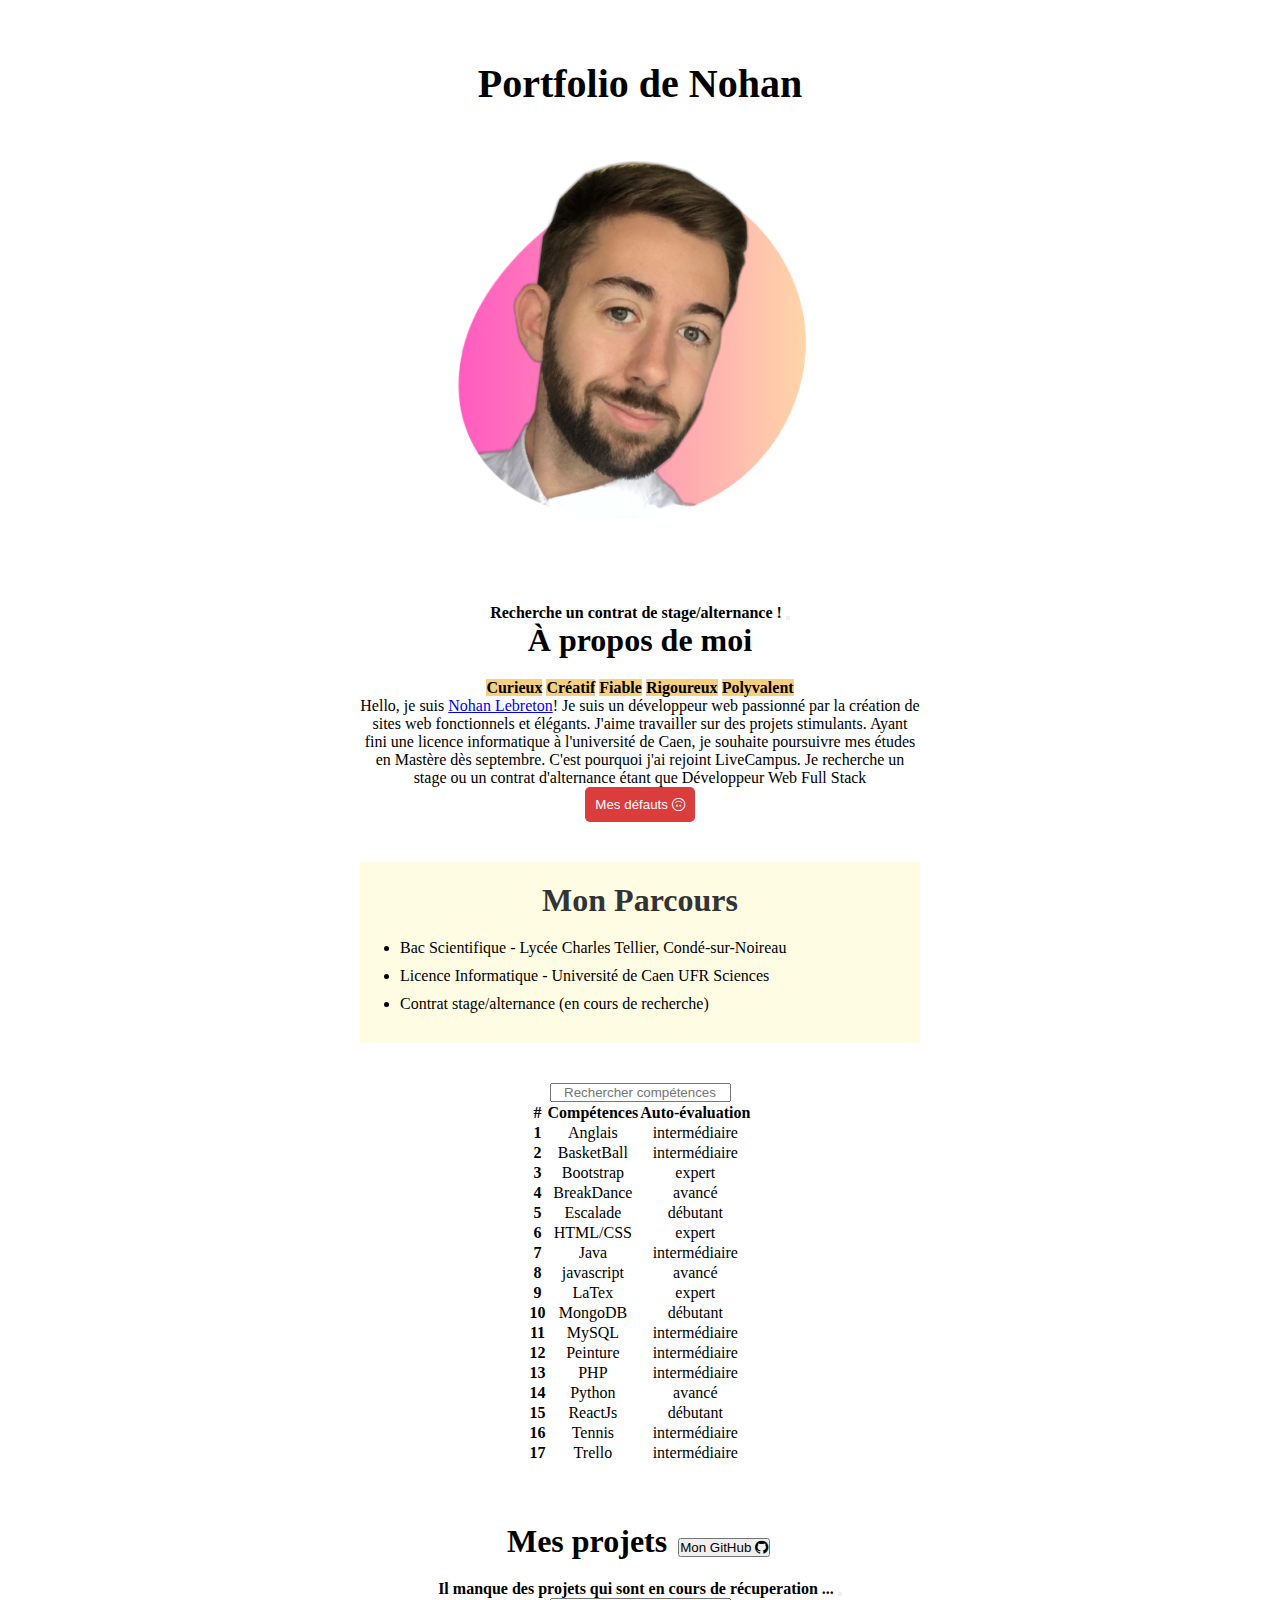
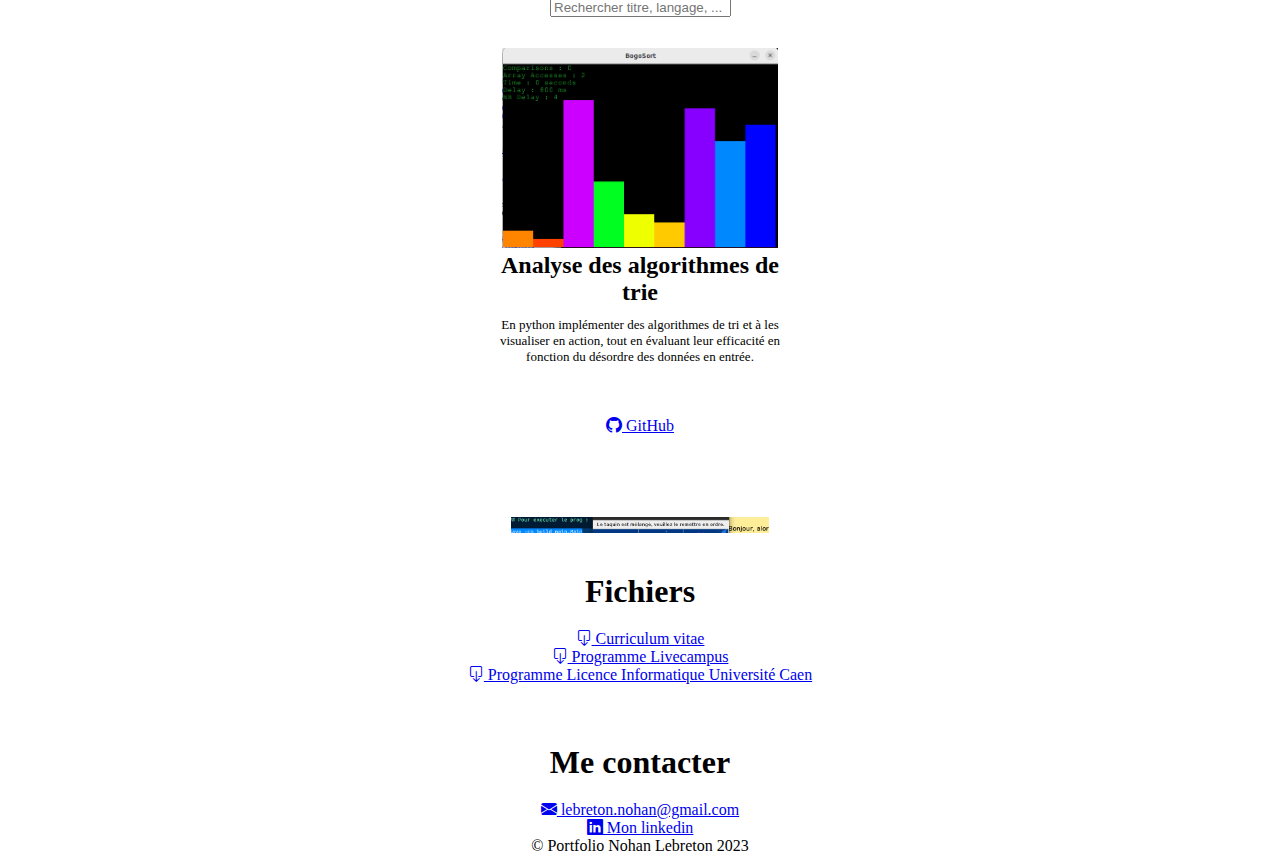
<file: index.html>
<!DOCTYPE html>
<html lang="fr">
<head>
	<meta charset="UTF-8">
	<meta name="viewport" content="width=device-width, initial-scale=1.0">
	<title>Mon Portfolio</title>
	<link href="https://cdn.jsdelivr.net/npm/bootstrap@5.3.0-alpha3/dist/css/bootstrap.min.css" rel="stylesheet" integrity="sha384-KK94CHFLLe+nY2dmCWGMq91rCGa5gtU4mk92HdvYe+M/SXH301p5ILy+dN9+nJOZ" crossorigin="anonymous">	<script src="https://code.jquery.com/jquery-3.6.0.min.js"></script>
	<link rel="stylesheet" href="https://cdn.jsdelivr.net/npm/bootstrap-icons@1.5.0/font/bootstrap-icons.css">
	<link rel="stylesheet" href="assets/css/style.css">
	<script src="https://cdn.jsdelivr.net/npm/bootstrap@5.3.0-alpha3/dist/js/bootstrap.bundle.min.js" integrity="sha384-ENjdO4Dr2bkBIFxQpeoTz1HIcje39Wm4jDKdf19U8gI4ddQ3GYNS7NTKfAdVQSZe" crossorigin="anonymous"></script>
</head>
<body>
	<header>
	</header>
	<main>
		<!-- Présentation -->
		<h1>Portfolio de Nohan</h1>
        <figure class="figure">
            <img src="assets/img/profile.png" class="figure-img img-fluid rounded" alt="Image de nohan lebreton">
        </figure>
		<!-- Alternance ! -->
		<div class="alert text-success alert-warning alert-dismissible fade show" role="alert">
			<strong>Recherche un contrat de stage/alternance !</strong>
			<button type="button" class="btn-close" data-bs-dismiss="alert" aria-label="Close"></button>
		</div>
		<section id="about">
			<h2>À propos de moi</h2>
			<!-- badge-->
			<h4><span class="badge text-black bg-sand">Curieux</span>
				<span class="badge text-black bg-sand">Créatif</span>
				<span class="badge text-black bg-sand">Fiable</span>
				<span class="badge text-black bg-sand">Rigoureux</span>
				<span class="badge text-black bg-sand">Polyvalent</span>
			</h4>
			<!-- Introduction texte-->
			<p class="text-wrap" >Hello, je suis <a href="https://www.linkedin.com/in/nohan-lebreton-199b20210">Nohan Lebreton</a>! Je suis un développeur web passionné par la création de sites web fonctionnels et élégants. J'aime travailler sur des projets stimulants. Ayant fini une licence informatique à l'université de Caen, je souhaite poursuivre mes études en Mastère dès septembre. C'est pourquoi j'ai rejoint LiveCampus. Je recherche un stage ou un contrat d'alternance étant que Développeur Web Full Stack</p>
			<button type="button" class="badButton" >Mes défauts <i class="bi bi-emoji-smile-upside-down"></i></button>
		</section>
		<!-- Parcour -->
		<section id="mon-parcours">
			<h2>Mon Parcours</h2>
			<ul id="parcours-liste">
			  <li>Bac Scientifique - Lycée Charles Tellier, Condé-sur-Noireau</li>
			  <li>Licence Informatique - Université de Caen UFR Sciences</li>
			  <li>Contrat stage/alternance (en cours de recherche)</li>
			</ul>
		</section>
		<!-- Compétences -->
		<section id="skills">
		<script src="assets/js/skills.js"></script>
		</section>
		<!-- Projets -->
		<section id="projects" class="project-section">
			<h2>Mes projets <a href="https://github.com/nohan-lebreton" ><button type="button" class="btn btn-dark"> Mon GitHub <i class="bi bi-github"></i></button></a></h2>
			
			<div class="alert text-warning alert-warning alert-dismissible fade show" role="alert">
				<strong>Il manque des projets qui sont en cours de récuperation ...</strong>
				<button type="button" class="btn-close" data-bs-dismiss="alert" aria-label="Close"></button>
			</div>
			<form id="search-form">
				<input id="search-input" type="text" placeholder="Rechercher titre, langage, ... ">
			</form>
			<div class="col d-flex flex-nowrap" id="card-container">
			</div>
		</section>
		<!-- Fichier+ -->
		<section id="file">
			<h2>Fichiers</h2>
			<ul>
				<li><a href="assets/pdf/cv-nohan-lebreton.pdf" class="btn btn-outline-primary"><i class="bi bi-box-arrow-down"></i> Curriculum vitae</a></li>
				<li><a href="assets/pdf/Programme-LiveCampus.pdf" class="btn btn-outline-primary"><i class="bi bi-box-arrow-down"></i> Programme Livecampus</a></li>
				<li><a href="assets/pdf/contenu_licence.pdf" class="btn btn-outline-primary"><i class="bi bi-box-arrow-down"></i> Programme Licence Informatique Université Caen </a></li>
			</ul>
		</section>
	</main>
	<footer>
		<!-- Contacter -->
		<h2>Me contacter</h2>
		<p><a href="mailto:lebreton.nohan@gmail.com"><i class="bi bi-envelope-fill"></i> lebreton.nohan@gmail.com</a></p>
		<p><a href="https://www.linkedin.com/in/nohan-lebreton-199b20210/"><i class="bi bi-linkedin"></i> Mon linkedin</a></p> 
		<p>&copy; Portfolio Nohan Lebreton 2023</p>
	</footer>
	<script src="assets/js/projets.js"></script>
	<script src="assets/js/badButton.js"></script>
</body>
</html>
</file>
<file: assets/css/style.css>
* {
	box-sizing: border-box;
	text-align: center;
	margin: 0;
	padding: 0;
	max-width: 600px;
	margin-left: auto;
    margin-right: auto;
}


header {
	padding: 20px;
	text-align: center;
}

h1 {
	font-size: 2.5rem;
}

main {
	padding: 20px;
}

section {
	margin-bottom: 40px;
}

h2 {
	font-size: 2rem;
	margin-bottom: 20px;
}

ul {
	list-style: none;
}

.card-deck {
	display: flex;
	flex-wrap: wrap;
	margin: -15px;
}

.card {
	flex: 1;
	margin: 15px;
}

.card-img-top {
	height: 200px;
	object-fit: cover;
}

.card-title {
	font-size: 1.5rem;
	margin-bottom: 10px;
}


.bg-sand{
	background-color: rgb(247, 208, 125);
	
}


.badButton {
	position: relative;
	background-color: rgb(219, 61, 61);
	color: white;
	padding: 10px 10px;
	border: none;
	border-radius: 5px;
	cursor: pointer;
	transition: 0.2s;
  }
  
  .badButton:hover {
	background-color: rgba(128, 128, 128, 0.514);

  }

.btn{
	margin: 3px
}

#skills {
	height: 400px;
	overflow-y: auto;
  }

  #card-container {
    height: 500px;
    overflow-x: auto; /* Modifier overflow-x: scroll en overflow-x: auto */
    overflow-y: hidden; /* Supprimer overflow-y: scroll */
    margin-top: 1em;
}

.card-body{
	width: 300px;
	height: 250px;
	overflow: hidden;
}

.card-text{
	font-size: small;
	height: 100px;
}
.card-title{
	height: 55px;
}


#mon-parcours {
	background-color: #fffce4;
	padding: 20px;
  }
  
  #mon-parcours h2 {
	color: #333;
  }
  
  #parcours-liste {
	list-style-type: disc;
	margin-left: 20px;
  }
  
  #parcours-liste li {
	margin-bottom: 10px;
	text-align: left;
  }
</file>
